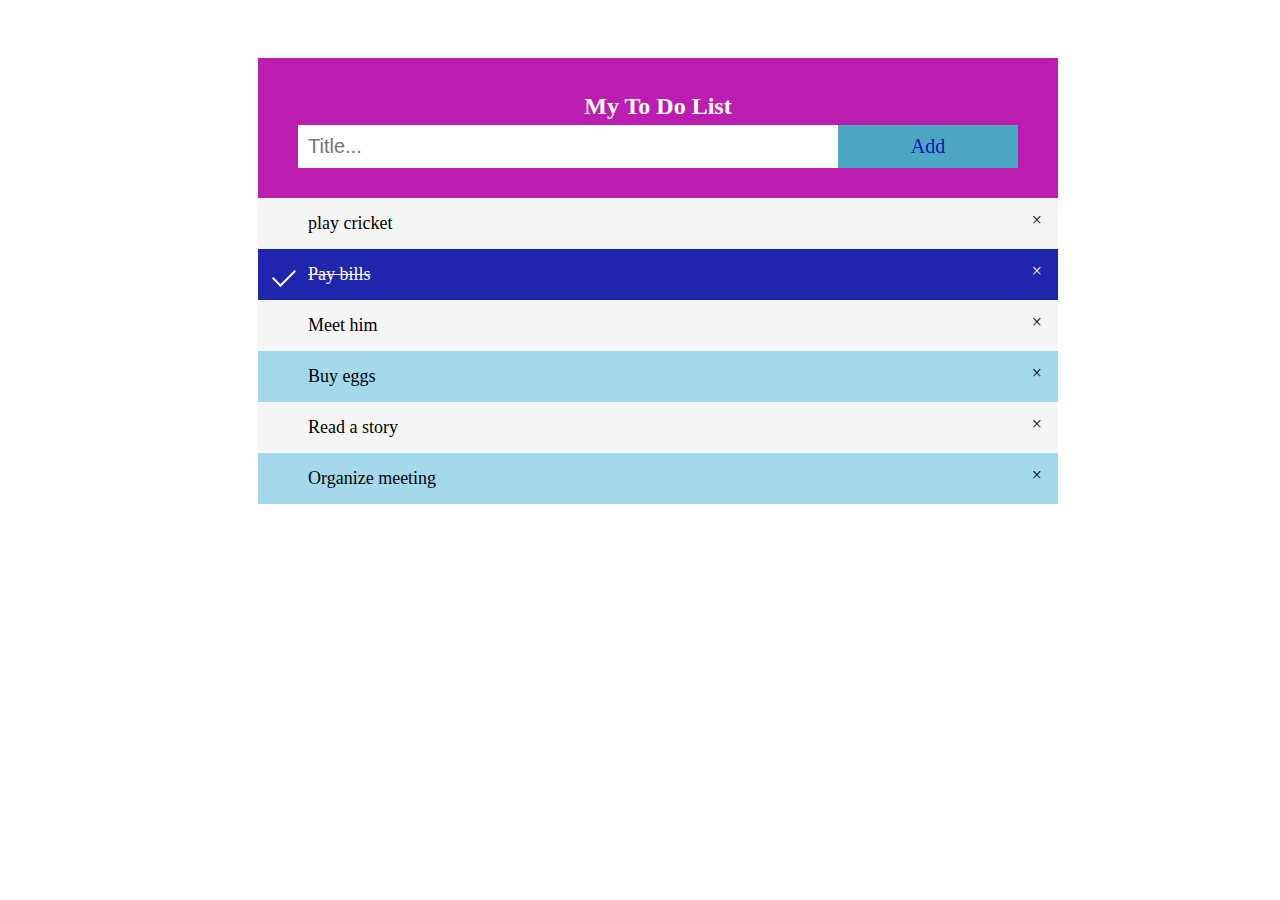
<file: Task 1/index.html>
<!DOCTYPE html>
<html>
<head>
<link rel="stylesheet" href="style.css">
</head>
<body>
<div id="myDIV" class="header">
  <h2 style="margin:5px">My To Do List</h2>
  <input type="text" id="myInput" placeholder="Title...">
  <span onclick="newElement()" class="btn">Add</span>
</div>
<ul id="UL">
  <li>play cricket</li>
  <li class="checked">Pay bills</li>
  <li>Meet him</li>
  <li>Buy eggs</li>
  <li>Read a story</li>
  <li>Organize meeting</li>
</ul>
<script src="index.js">
</script>
</body>
</html>
</file>
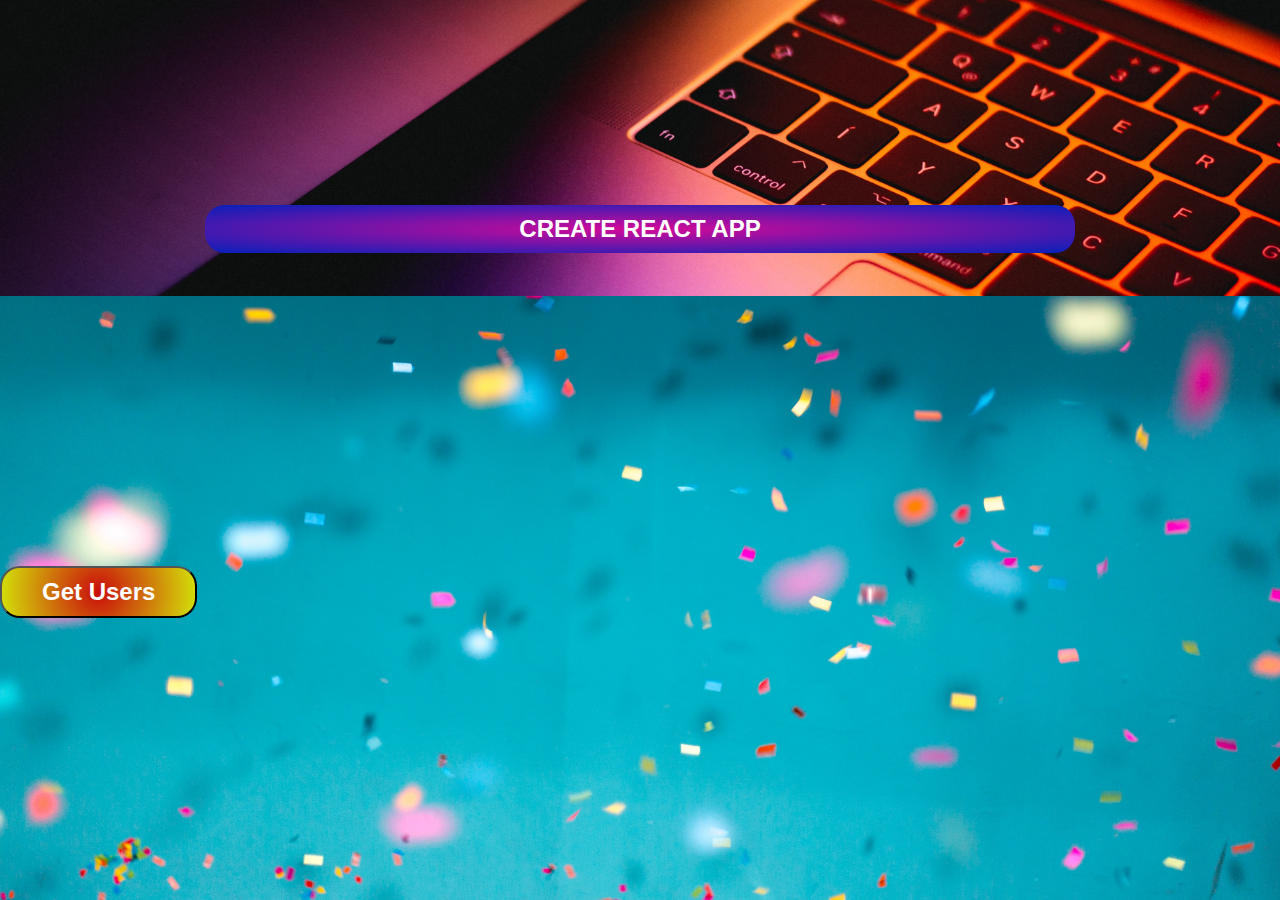
<file: Task 2/index.html>
<!DOCTYPE html>
<head>
    
    <title>task2</title>
    <link rel="stylesheet" href="style.css">
    
    <style>
     
        .centerdiv,h1 {
          font-family: "verdana", cursive;
          text-decoration: underline;
        }
      </style>
    
    <header>
        
       
      <center>
        <h1 class="text1">CREATE REACT APP</h1></center><br>
    </header>
</head>
<body>

    
    <section class="box" id="box">
        
        <div class="in-text">
            
           <br><br><br><br><br><br><br><br><br><br><br><br><br><br><br>
           <button class="btn" id="get-btn"  href="#">Get Users </button> 
    </section>
    <script src="script.js"></script>
</body>
</html>
</file>
<file: Task 1/style.css>
body {
  width: 1300px;
  padding: 50px 250px 50px 250px;
}


* {
box-sizing: border-box;
}

ul {
margin: 0;
padding: 0;
}

ul li {
cursor: pointer;
position: relative;
padding: 15px 10px 15px 50px;
list-style-type: none;
background: #a4d9ec;
font-size: 18px;
transition: 0.2s;

-webkit-user-select: none;
-moz-user-select: none;
-ms-user-select: none;
user-select: none;
}

ul li:nth-child(odd) {
background: #f5f5f5;
}

ul li:hover {
background: rgb(221, 221, 221);
}

ul li.checked {
background:#1f24adfe;
color: #fff;
text-decoration: line-through;
}

ul li.checked::before {
content: '';
position: absolute;
border-color: #fff;
border-style: solid;
border-width: 0 2px 2px 0;
top: 15px;
left: 20px;
transform: rotate(45deg);
height: 20px;
width: 10px;
}

.close {
position: absolute;
right: 0;
top: 0;
padding: 12px 16px 12px 16px;
}

.close:hover {
background-color: #f43936;
color: white;
}

.header {
background-color: #ba1daf;
padding: 30px 40px;
color: white;
text-align: center;
}

.header:after {
content: "";
display: table;
clear: both;
}

input {
margin: 0;
border: none;
border-radius: 0;
width: 75%;
padding: 10px;
float: left;
font-size: 20px;
}

.btn {
  padding: 10px;
  width: 25%;
  background: #4ca7c2;
  color: #1114b0;
  float: left;
  text-align: center;
  font-size: 20px;
  cursor: pointer;
  transition: 0.3s;
  border-radius: 0;
}

.btn:hover {
background-color: rgba(188, 20, 20, 0.977);
}
</file>
<file: Task 2/style.css>
* {
    margin: 0;
    padding: 0;
  }
  
  body {
    background-image: url(img2.jpg);
    background-size: cover;
    background-repeat: no-repeat;
    background-attachment: fixed;
    text-align: center;
    background-position: center;
    position: relative;
  }
  
  header {
    float: center;
    padding: 5px;
    background-color: rgb(17, 124, 143);
    background-image: url(img.jpg);
    background-size: cover;
    background-repeat: no-repeat;
    text-align: center;
    background-position: center;
    position: relative;
  }
  header h1 {
    text-align: center;
    font-size: 40px;
    color: white;
    background: rgb(63, 94, 251);
    background: radial-gradient(
      ellipse,
      rgb(212, 10, 152) 0%,
      rgb(5, 32, 186) 100%
    );
    font-family: "verdana", 'Franklin Gothic Medium', 'Arial Narrow', Arial, sans-serif;
    font-size: 1.5rem;
    font-weight: 650;
    padding: 10px 40px;
    border-radius: 20px;
    text-decoration: solid;
  }
  
  .text1 {
    text-align: center;
    background-color: rgb(58, 10, 10);
    text-size-adjust: 10px;
    font-weight: bold;
  }
  h1 {
    position: block;
    font-size: 3rem;
    margin-top: 10rem;
    color: rgb(253, 253, 253);
    margin: 200px 200px 20px 200px;
  }
  
  h1 i {
    color: rgb(255, 255, 255);
  }
  .in-text {
    text-align: center;
  }
  
  .in-text a {
    font-family: "verdana", sans-serif, Arial, Helvetica, sans-serif;
    font-size: 2rem;
    text-align: center;
    font-weight: 675;
    color: white;
    text-decoration: none;
    text-align: justify;
  }
  
  .btn {
    background: rgb(63, 94, 251);
    background: radial-gradient(
      circle,
      rgb(202, 12, 12) 0%,
      rgb(211, 226, 9) 100%
    );
    font-family: "Montserrat", sans-serif;
    font-size: 1.5rem;
    font-weight: 650;
    color: rgb(255, 255, 255);
    text-decoration: solid;
    padding: 10px 40px;
    margin: auto;
    border-radius: 20px;
  
    cursor: pointer;
    transition: background-color 0.3s ease 0s;
    text-align: center;
  }
  
  .btn:hover {
    background: rgb(103, 84, 210);
    background: radial-gradient(
      circle,
      rgb(209, 10, 96) 0%,
      rgb(5, 99, 207) 100%
    );
    padding: 10px 40px;
    margin: auto;
    border-radius: 20px;
    color: white;
  }
  
  .box {
    display: table;
  }
  
  .card {
    font-family: "Candara", fantasy;
    width: 440px;
    height: 360px;
    overflow: hidden;
    background-image: url('pink.png');
    background-color: rgb(114, 25, 109);
    box-shadow: 0px 5px 5px 0px rgb(255, 252, 252);
    display: inline-block;
    flex-direction: column;
    border-radius: 50;
    margin: 2rem;
    justify-content: center;
    align-items: flex-end;
    text-decoration: none;
  }
  
  .card-image img {
    width: 100%;
    height: 100px;
    border-top-left-radius: 10px;
    border-top-right-radius: 10px;
    object-fit: cover;
  }
  
  .profile-image img {
    z-index: 1;
    width: 120px;
    height: 120px;
    position: relative;
    margin-top: -100px;
    display: block;
    margin-left: auto;
    margin-right: auto;
    border-radius: 0px;
    border: 5px solid rgb(238, 234, 219);
    transition-duration: 0.4s;
    transition-property: transform;
    margin-bottom: 2px;
    background-size: cover;
  }
  
  .profile-image img:hover {
    transform: scale(1.1);
  }
  
  .card-content h3 {
    font-size: 20px;
    text-align: center;
    margin-bottom: 9px;
  }
  
  .card-content h2 {
    font-size: 20px;
    text-align: center;
    margin-bottom: 8px;
    color: white;
    text-decoration: underline;
  }
</file>
